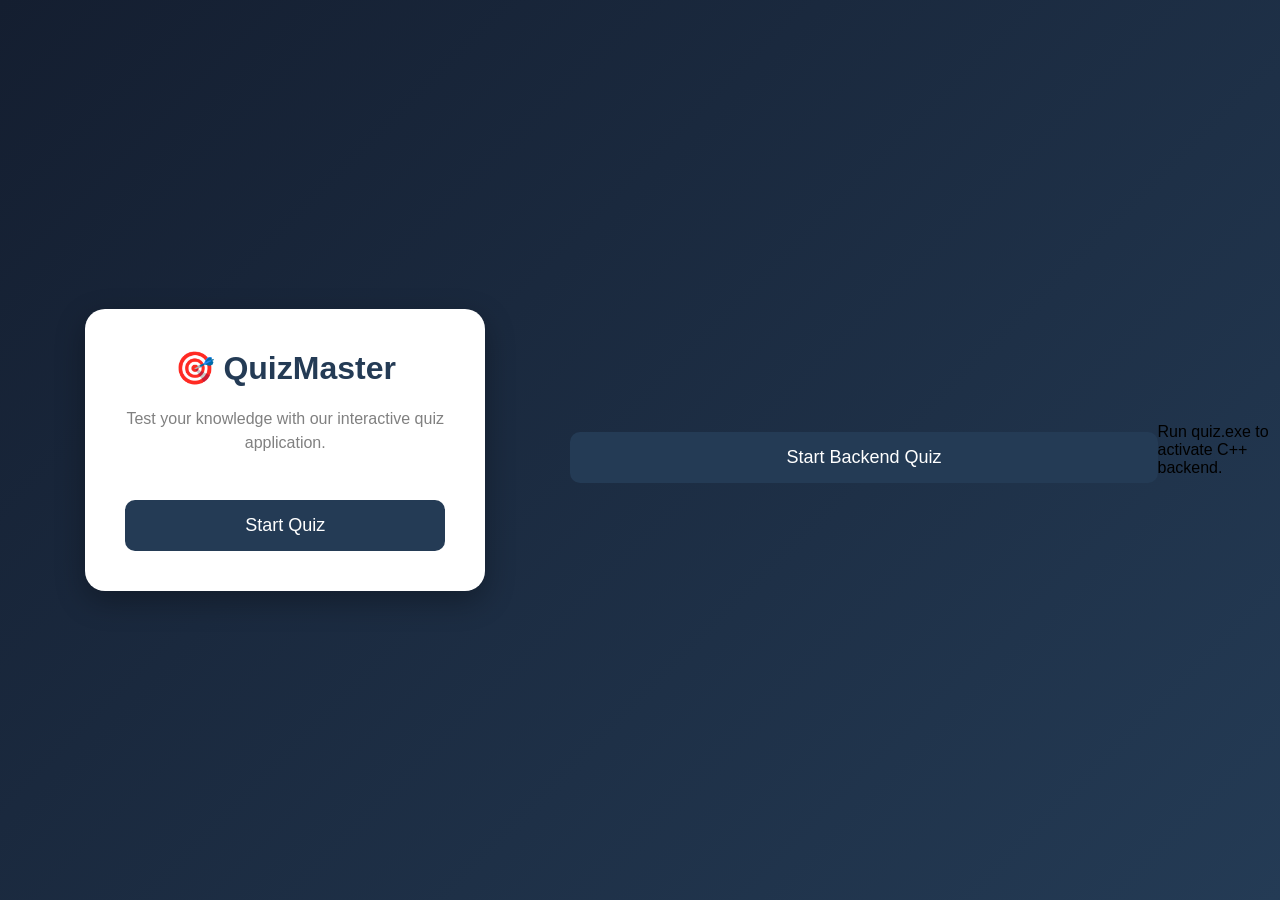
<file: frontend/index.html>
<!DOCTYPE html>
<html lang="en">

<head>

<meta charset="UTF-8">

<meta name="viewport"
content="width=device-width, initial-scale=1.0">

<title>QuizMaster</title>

<link rel="stylesheet"
href="style.css">

</head>

<body>

<div class="container">

<div class="card">

<h1>🎯 QuizMaster</h1>

<p>
Test your knowledge with our
interactive quiz application.
</p>

<button onclick="startQuiz()">
Start Quiz
</button>

</div>

</div>

<script src="script.js"></script>

</body>
</html>
<button onclick="showMessage()">
Start Backend Quiz
</button>
<p>
Run quiz.exe to activate C++ backend.
</p>
</file>
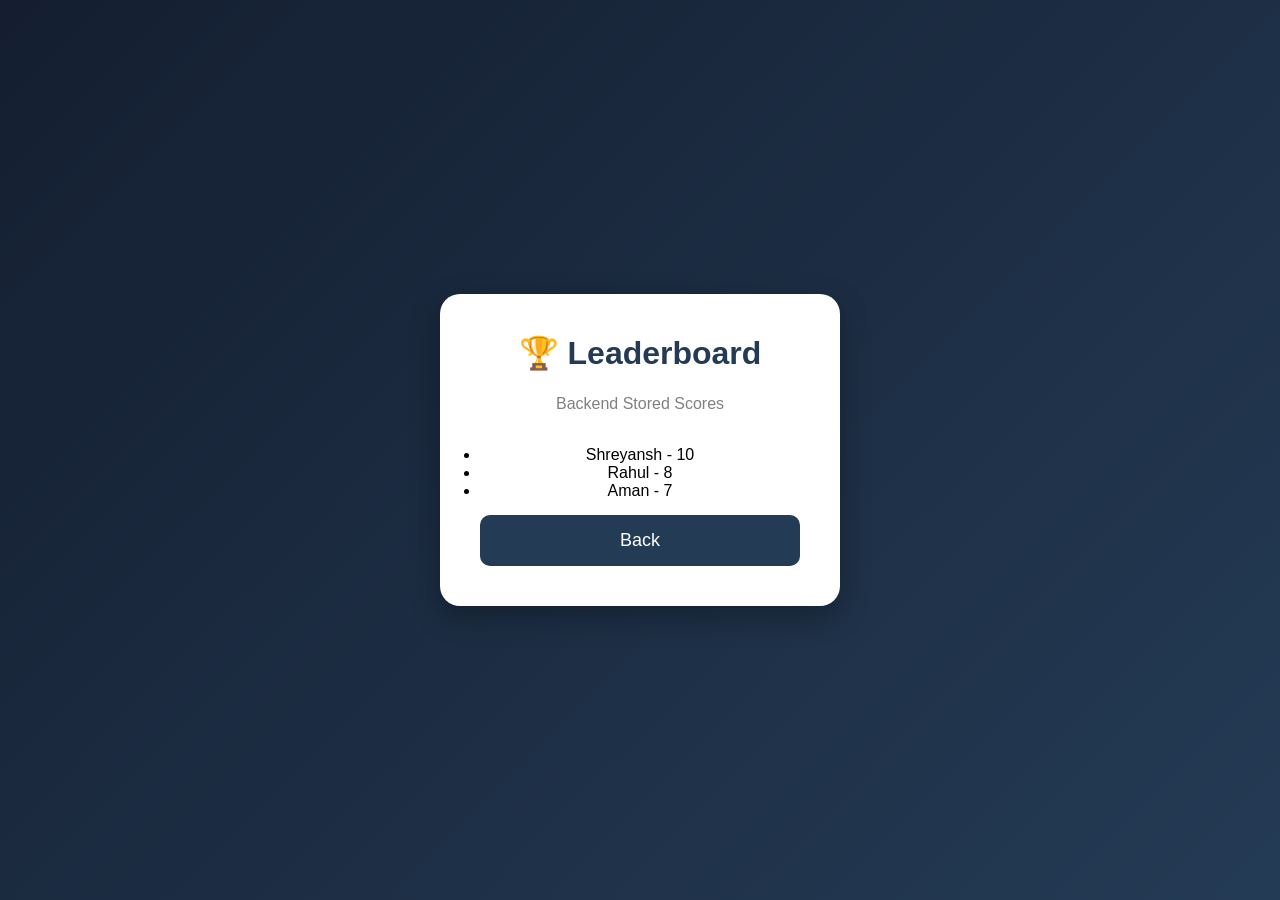
<file: frontend/leaderboard.html>
<!DOCTYPE html>
<html>

<head>

<title>Leaderboard</title>

<link rel="stylesheet"
href="style.css">

</head>

<body>

<div class="container">

<div class="card">

<h1>🏆 Leaderboard</h1>

<p>Backend Stored Scores</p>

<ul>

<li>Shreyansh - 10</li>
<li>Rahul - 8</li>
<li>Aman - 7</li>

</ul>

<button onclick="goHome()">
Back
</button>

</div>

</div>

<script>

function goHome(){

window.location.href =
"index.html";
}

</script>

</body>
</html>
</file>
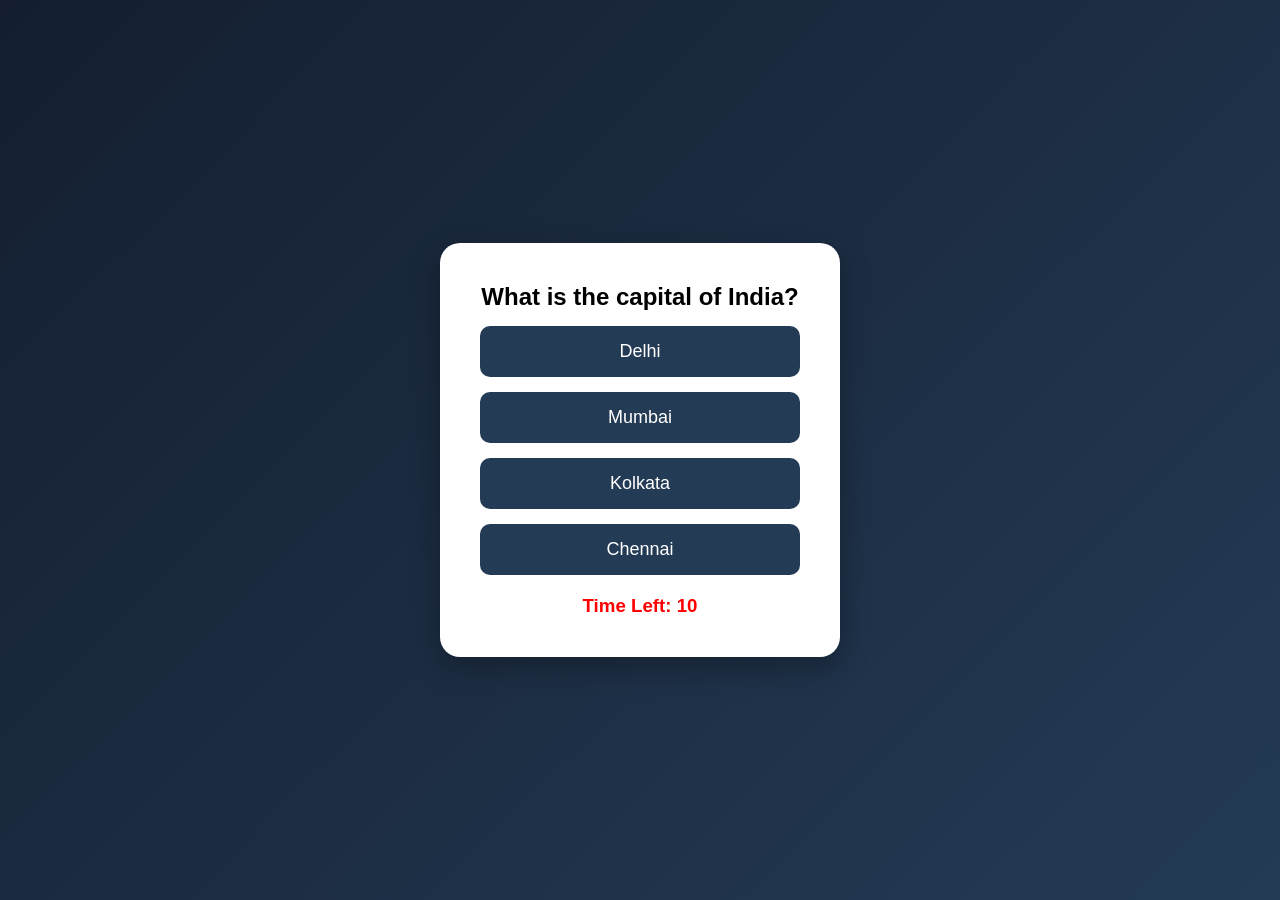
<file: frontend/quiz.html>
<!DOCTYPE html>
<html>

<head>

<title>Quiz</title>

<link rel="stylesheet"
href="style.css">

</head>

<body>

<div class="container">

<div class="card">

<h2 id="question">
Loading...
</h2>

<button id="op1"
onclick="checkAnswer(0)">
</button>

<button id="op2"
onclick="checkAnswer(1)">
</button>

<button id="op3"
onclick="checkAnswer(2)">
</button>

<button id="op4"
onclick="checkAnswer(3)">
</button>

<h3 id="timer">
Time Left: 10
</h3>

</div>

</div>

<script src="quiz.js"></script>

</body>
</html>
</file>
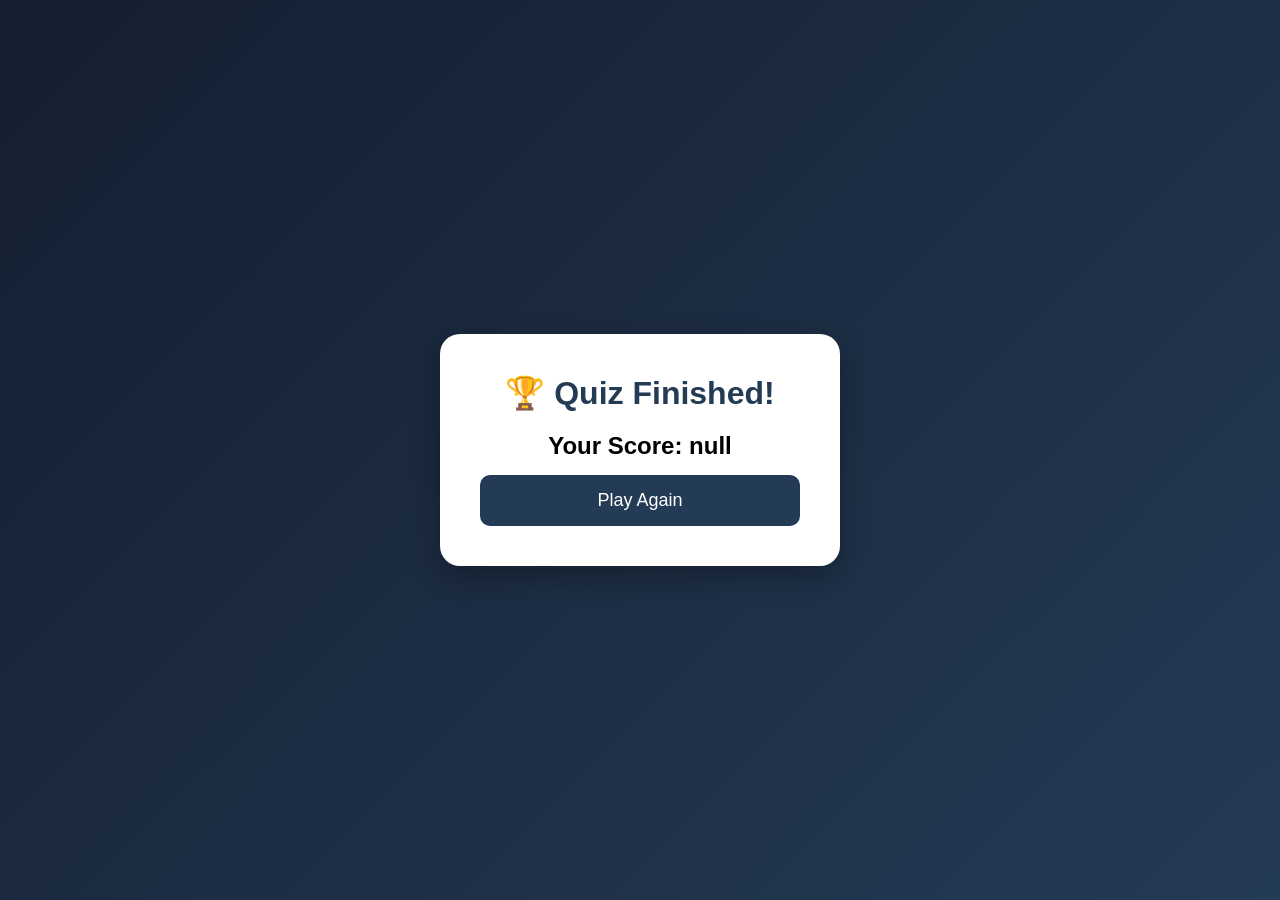
<file: frontend/result.html>
<!DOCTYPE html>
<html>

<head>

<title>Result</title>

<link rel="stylesheet"
href="style.css">

</head>

<body>

<div class="container">

<div class="card">

<h1>🏆 Quiz Finished!</h1>

<h2 id="score"></h2>

<button onclick="restartQuiz()">
Play Again
</button>

</div>

</div>

<script>

let finalScore =
localStorage.getItem("finalScore");

document.getElementById("score")
.innerText =
"Your Score: " + finalScore;

function restartQuiz(){

window.location.href =
"index.html";
}

</script>

</body>
</html>
</file>
<file: frontend/style.css>
*{
margin:0;
padding:0;
box-sizing:border-box;
}

body{

font-family:Arial;

height:100vh;

display:flex;

justify-content:center;

align-items:center;

background:
linear-gradient(135deg,#141e30,#243b55);
}

.container{

width:100%;

display:flex;

justify-content:center;

align-items:center;
}

.card{

width:400px;

background:white;

padding:40px;

border-radius:20px;

text-align:center;

box-shadow:0 10px 30px rgba(0,0,0,0.3);
}

.card h1{

margin-bottom:20px;

color:#243b55;
}

.card p{

margin-bottom:30px;

color:gray;

line-height:1.5;
}

button{

width:100%;

padding:15px;

margin-top:15px;

border:none;

border-radius:10px;

background:#243b55;

color:white;

font-size:18px;

cursor:pointer;
}

button:hover{

background:#141e30;
}

#timer{

margin-top:20px;

color:red;
}
</file>
